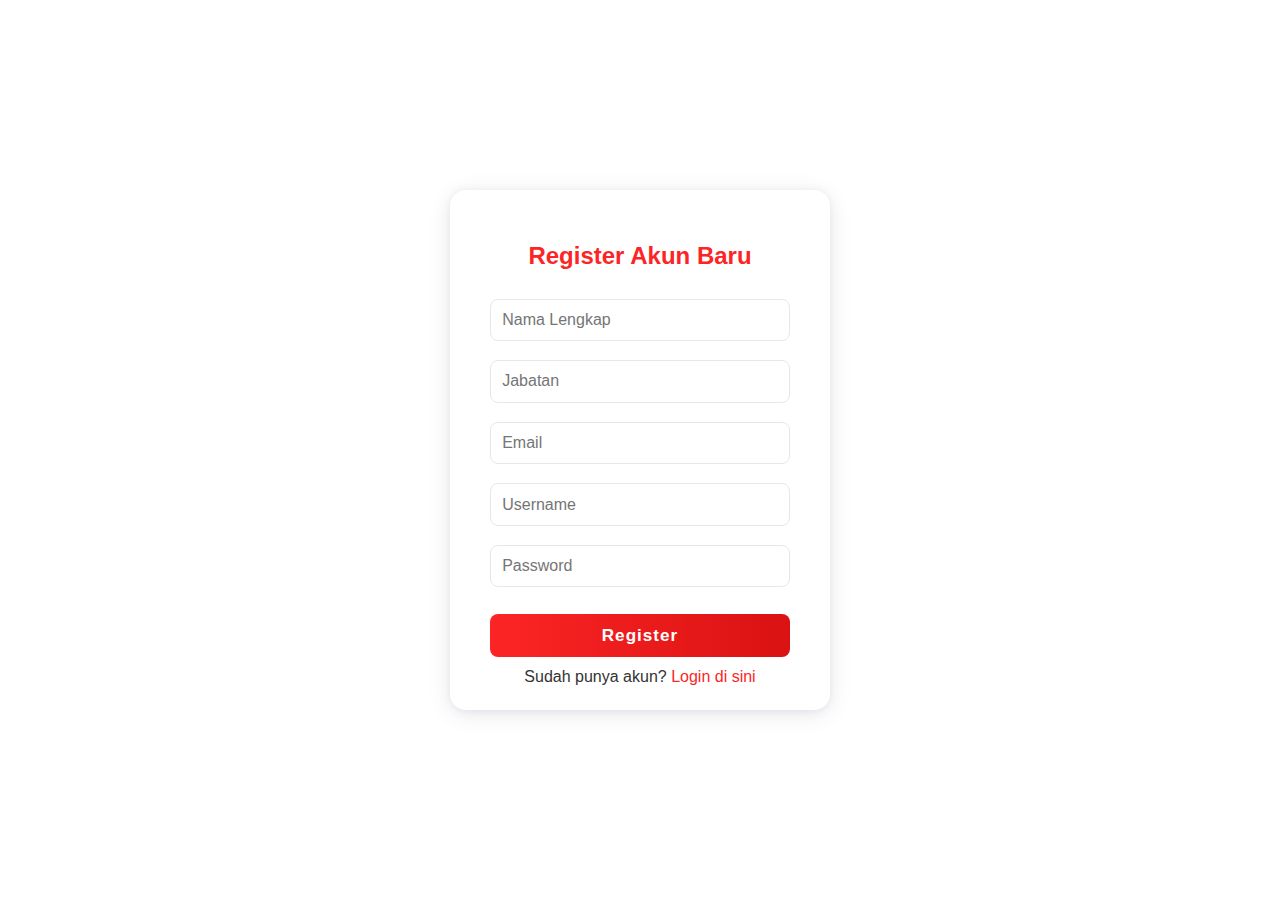
<file: register.html>
<!DOCTYPE html>
<html lang="id">
  <head>
    <meta charset="UTF-8" />
    <title>Register Akun</title>
    <link rel="stylesheet" href="style/register.css" />
  </head>
  <body>
    <div class="container">
      <form id="registerForm">
        <h2>Register Akun Baru</h2>
        <input type="text" id="nama" placeholder="Nama Lengkap" required />
        <input type="text" id="jabatan" placeholder="Jabatan" required />
        <input type="email" id="email" placeholder="Email" required />
        <input type="text" id="username" placeholder="Username" required />
        <input type="password" id="password" placeholder="Password" required />
        <button type="submit">Register</button>
        <p>Sudah punya akun? <a href="login.html">Login di sini</a></p>
      </form>
    </div>

    <script>
      document.getElementById("registerForm").onsubmit = async function (e) {
        e.preventDefault();
        const res = await fetch("http://localhost:5000/auth/register", {
          method: "POST",
          headers: { "Content-Type": "application/json" },
          body: JSON.stringify({
            nama: document.getElementById("nama").value,
            jabatan: document.getElementById("jabatan").value,
            email: document.getElementById("email").value,
            username: document.getElementById("username").value,
            password: document.getElementById("password").value,
          }),
        });
        const data = await res.json();
        if (res.ok) {
          document.getElementById("msg").style.color = "green";
          document.getElementById("msg").innerText =
            "Registrasi berhasil! Silakan login.";
          setTimeout(() => (window.location = "login.html"), 1500);
        } else {
          document.getElementById("msg").style.color = "red";
          document.getElementById("msg").innerText =
            data.error || "Registrasi gagal";
        }
      };
    </script>
  </body>
</html>
</file>
<file: style/register.css>
body {
  background: #fff;
  font-family: "Segoe UI", Arial, sans-serif;
  min-height: 100vh;
  margin: 0;
  display: flex;
  align-items: center;
  justify-content: center;
}

form#registerForm {
  background: #fff;
  padding: 2rem 2.5rem 1.5rem 2.5rem;
  border-radius: 16px;
  box-shadow: 0 4px 24px rgba(0, 0, 0, 0.09),
    0 1.5px 8px rgba(106, 17, 203, 0.07);
  display: flex;
  flex-direction: column;
  min-width: 300px;
  max-width: 340px;
}

h2 {
  text-align: center;
  color: #fc2525;
  margin-bottom: 1.2rem;
  font-weight: 600;
}

input[type="text"],
input[type="email"],
input[type="password"] {
  padding: 0.7rem;
  margin: 0.6rem 0;
  border: 1.5px solid #e5e7eb;
  border-radius: 8px;
  outline: none;
  font-size: 1rem;
  transition: border 0.2s;
}

input[type="text"]:focus,
input[type="email"]:focus,
input[type="password"]:focus {
  border: 1.5px solid #fc2525;
  background: #fceaea;
}

button[type="submit"] {
  padding: 0.7rem;
  margin-top: 1.1rem;
  background: linear-gradient(90deg, #fc2525 0%, #da1212 100%);
  color: #fff;
  font-size: 1.07rem;
  border: none;
  border-radius: 8px;
  cursor: pointer;
  font-weight: 600;
  letter-spacing: 1px;
  transition: background 0.18s, transform 0.14s;
}

button[type="submit"]:hover {
  background: linear-gradient(90deg, #da1212 0%, #fc2525 100%);
  transform: translateY(-2px) scale(1.03);
}

#msg {
  margin-top: 1rem;
  color: #fc2525;
  text-align: center;
  font-size: 0.97rem;
  min-height: 1.5em;
  font-weight: 500;
}

p {
  color: #333;
  text-align: center;
  margin-top: 0.7rem;
  margin-bottom: 0;
}

a {
  color: #fc2525;
  text-decoration: none;
  font-weight: 500;
  transition: color 0.2s;
}
a:hover {
  color: #da1212;
  text-decoration: underline;
}

@media (max-width: 430px) {
  form#registerForm {
    min-width: unset;
    width: 100vw;
    max-width: 96vw;
    padding: 1.2rem 0.5rem 1rem 0.5rem;
    border-radius: 10px;
  }
}
</file>
